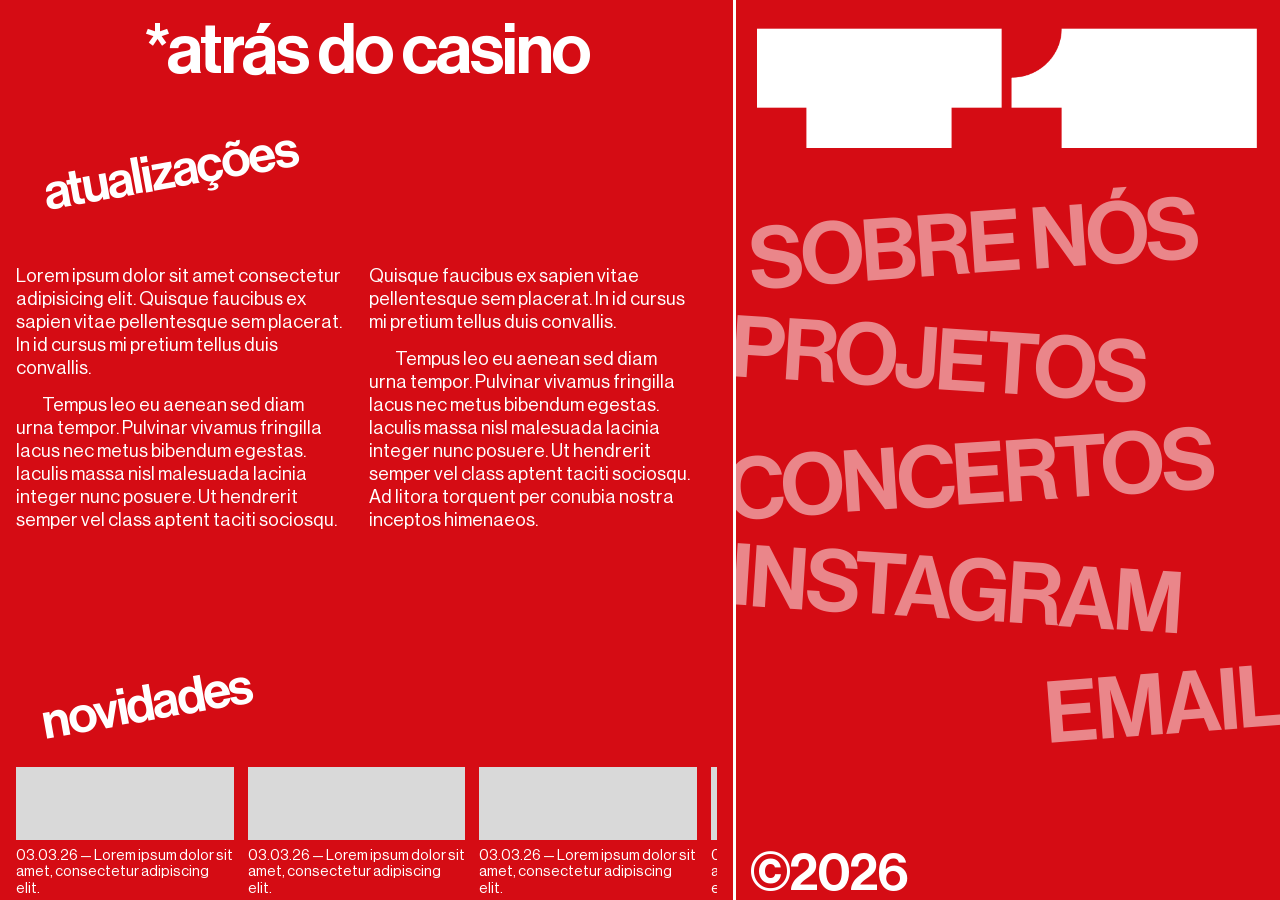
<file: index.html>
<!DOCTYPE html>
<html lang="pt-PT">
<head>
    <meta charset="UTF-8">
    <meta name="viewport" content="width=device-width, initial-scale=1.0">
    <title>T1 Productions</title>
    <link rel="icon" type="image/png" href="assets/icons/faviconAtual.png">
    <link rel="stylesheet" href="styles/styles.css">
</head>
<body>
    <main class="poster">
        <section class="left-panel">
            <h1 class="title">*atrás do casino</h1>

            <h2 class="tilt-section tilt-left">atualizações</h2>

            <div class="content-columns">
                <div class="text-column">
                    <p>
                        Lorem ipsum dolor sit amet consectetur adipisicing elit. Quisque faucibus ex sapien vitae pellentesque sem placerat. In id cursus mi pretium tellus
                        duis convallis.
                    </p>
                    <p>
                        Tempus leo eu aenean sed diam urna tempor. Pulvinar vivamus fringilla lacus nec metus bibendum egestas. Iaculis massa nisl malesuada lacinia integer
                        nunc posuere. Ut hendrerit semper vel class aptent taciti sociosqu.
                    </p>
                </div>
                <div class="text-column">
                    <p>
                        Quisque faucibus ex sapien vitae pellentesque sem placerat. In id cursus mi pretium tellus duis convallis.
                    </p>
                    <p>
                        Tempus leo eu aenean sed diam urna tempor. Pulvinar vivamus fringilla lacus nec metus bibendum egestas. Iaculis massa nisl malesuada lacinia integer nunc posuere.
                        Ut hendrerit semper vel class aptent taciti sociosqu. Ad litora torquent per conubia nostra inceptos himenaeos.
                    </p>
                </div>
            </div>

            <div class="news-block">
                <h2 class="tilt-section tilt-subtle">novidades</h2>
                <div class="news-track" aria-label="novidades recentes">
                    <article class="news-item">
                        <div class="news-tile"></div>
                        <p>03.03.26 — Lorem ipsum dolor sit amet, consectetur adipiscing elit.</p>
                    </article>
                    <article class="news-item">
                        <div class="news-tile"></div>
                        <p>03.03.26 — Lorem ipsum dolor sit amet, consectetur adipiscing elit.</p>
                    </article>
                    <article class="news-item">
                        <div class="news-tile"></div>
                        <p>03.03.26 — Lorem ipsum dolor sit amet, consectetur adipiscing elit.</p>
                    </article>
                    <article class="news-item">
                        <div class="news-tile"></div>
                        <p>03.03.26 — Lorem ipsum dolor sit amet, consectetur adipiscing elit.</p>
                    </article>
                    <article class="news-item">
                        <div class="news-tile"></div>
                        <p>03.03.26 — Lorem ipsum dolor sit amet, consectetur adipiscing elit.</p>
                    </article>
                    <article class="news-item">
                        <div class="news-tile"></div>
                        <p>03.03.26 — Lorem ipsum dolor sit amet, consectetur adipiscing elit.</p>
                    </article>
                </div>
            </div>
        </section>

        <section class="right-panel">
            <div class="brand">
                <a href="index.html" aria-label="Ir para página inicial">
                    <img src="assets/icons/T1Icon.png" alt="T1" class="brand-image">
                </a>
            </div>

            <button class="menu-toggle" aria-expanded="false" aria-controls="site-menu" aria-label="Abrir menu">
                <span class="menu-toggle-bar" aria-hidden="true"></span>
            </button>

            <nav id="site-menu" class="menu" aria-label="links principais">
                <a href="html/sobrenos.html" class="menu-item tilt-a">SOBRE NÓS</a>
                <a href="html/projetos.html" class="menu-item tilt-b">PROJETOS</a>
                <a href="html/concertos.html" class="menu-item tilt-c">CONCERTOS</a>
                <a href="https://instagram.com/t1.productions" target="_blank" rel="noopener noreferrer" class="menu-item tilt-d">INSTAGRAM</a>
                <a href="mailto:t1productions.adc@gmail.com" class="menu-item tilt-e">EMAIL</a>
            </nav>

            <footer class="copyright">©2026</footer>
        </section>
    </main>
    <script src="js/main.js"></script>
</body>
</html>
</file>
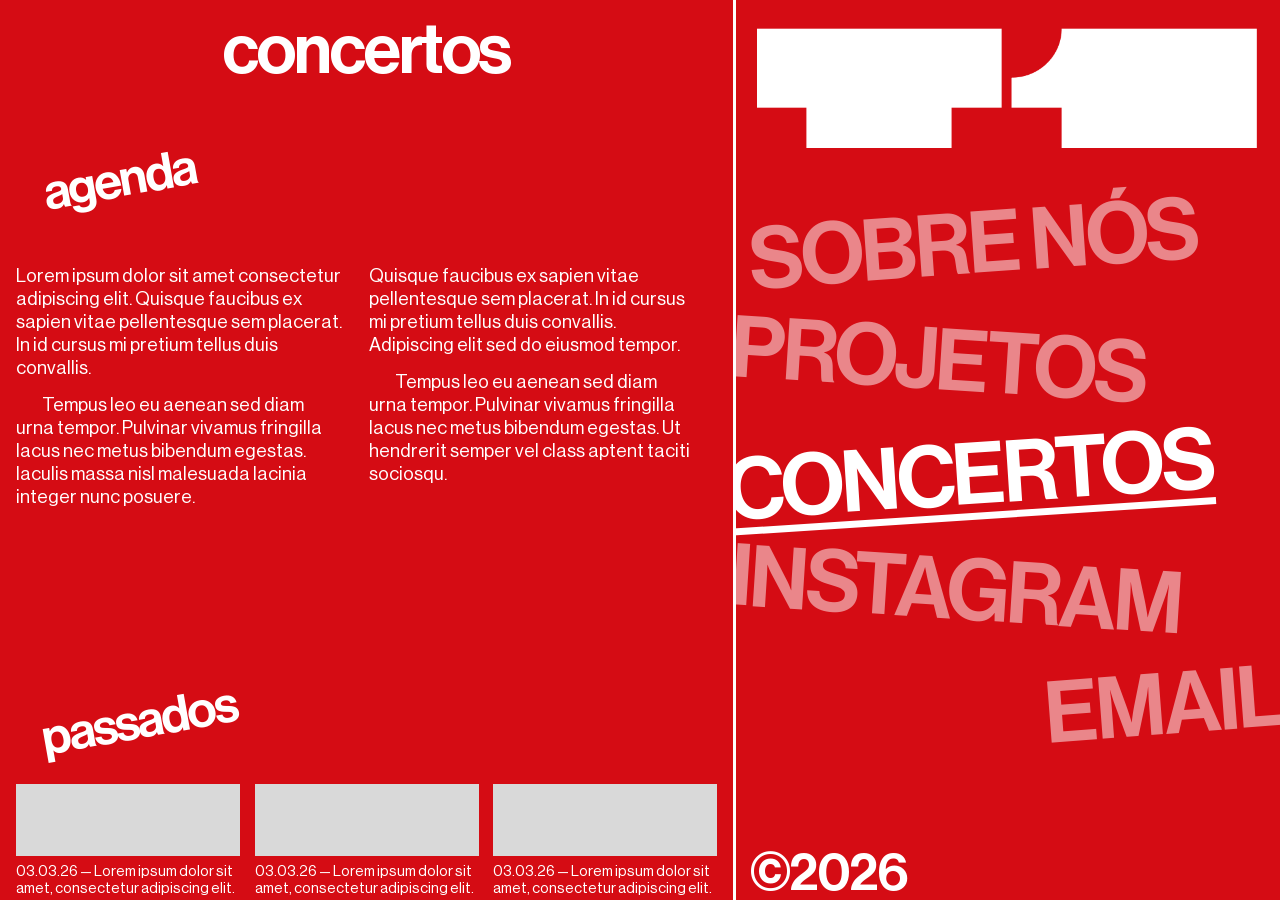
<file: html/concertos.html>
<!DOCTYPE html>
<html lang="pt-PT">
<head>
    <meta charset="UTF-8">
    <meta name="viewport" content="width=device-width, initial-scale=1.0">
    <title>Concertos | T1 Productions</title>
    <link rel="icon" type="image/png" href="../assets/icons/faviconAtual.png">
    <link rel="stylesheet" href="../styles/styles.css">
</head>
<body>
    <main class="poster">
        <section class="left-panel">
            <h1 class="title">concertos</h1>

            <h2 class="tilt-section tilt-left">agenda</h2>

            <div class="content-columns">
                <div class="text-column">
                    <p>
                        Lorem ipsum dolor sit amet consectetur adipiscing elit. Quisque faucibus ex sapien vitae pellentesque sem
                        placerat. In id cursus mi pretium tellus duis convallis.
                    </p>
                    <p>
                        Tempus leo eu aenean sed diam urna tempor. Pulvinar vivamus fringilla lacus nec metus bibendum egestas.
                        Iaculis massa nisl malesuada lacinia integer nunc posuere.
                    </p>
                </div>
                <div class="text-column">
                    <p>
                        Quisque faucibus ex sapien vitae pellentesque sem placerat. In id cursus mi pretium tellus duis convallis.
                        Adipiscing elit sed do eiusmod tempor.
                    </p>
                    <p>
                        Tempus leo eu aenean sed diam urna tempor. Pulvinar vivamus fringilla lacus nec metus bibendum egestas.
                        Ut hendrerit semper vel class aptent taciti sociosqu.
                    </p>
                </div>
            </div>

            <div class="news-block">
                <h2 class="tilt-section tilt-subtle">passados</h2>
                <div class="news-track" aria-label="próximos concertos">
                    <article class="news-item"><div class="news-tile"></div><p>03.03.26 — Lorem ipsum dolor sit amet, consectetur adipiscing elit.</p></article>
                    <article class="news-item"><div class="news-tile"></div><p>03.03.26 — Lorem ipsum dolor sit amet, consectetur adipiscing elit.</p></article>
                    <article class="news-item"><div class="news-tile"></div><p>03.03.26 — Lorem ipsum dolor sit amet, consectetur adipiscing elit.</p></article>
                </div>
            </div>
        </section>

        <section class="right-panel">
            <div class="brand">
                <a href="../index.html" aria-label="Ir para página inicial">
                    <img src="../assets/icons/T1Icon.png" alt="T1" class="brand-image">
                </a>
            </div>

            <button class="menu-toggle" aria-expanded="false" aria-controls="site-menu" aria-label="Abrir menu">
                <span class="menu-toggle-bar" aria-hidden="true"></span>
            </button>

            <nav id="site-menu" class="menu" aria-label="links principais">
                <a href="sobrenos.html" class="menu-item tilt-a">SOBRE NÓS</a>
                <a href="projetos.html" class="menu-item tilt-b">PROJETOS</a>
                <a href="concertos.html" class="menu-item tilt-c is-active">CONCERTOS</a>
                <a href="https://instagram.com/t1.productions" target="_blank" rel="noopener noreferrer" class="menu-item tilt-d">INSTAGRAM</a>
                <a href="mailto:t1productions.adc@gmail.com" class="menu-item tilt-e">EMAIL</a>
            </nav>

            <footer class="copyright">©2026</footer>
        </section>
    </main>
    <script src="../js/main.js"></script>
</body>
</html>
</file>
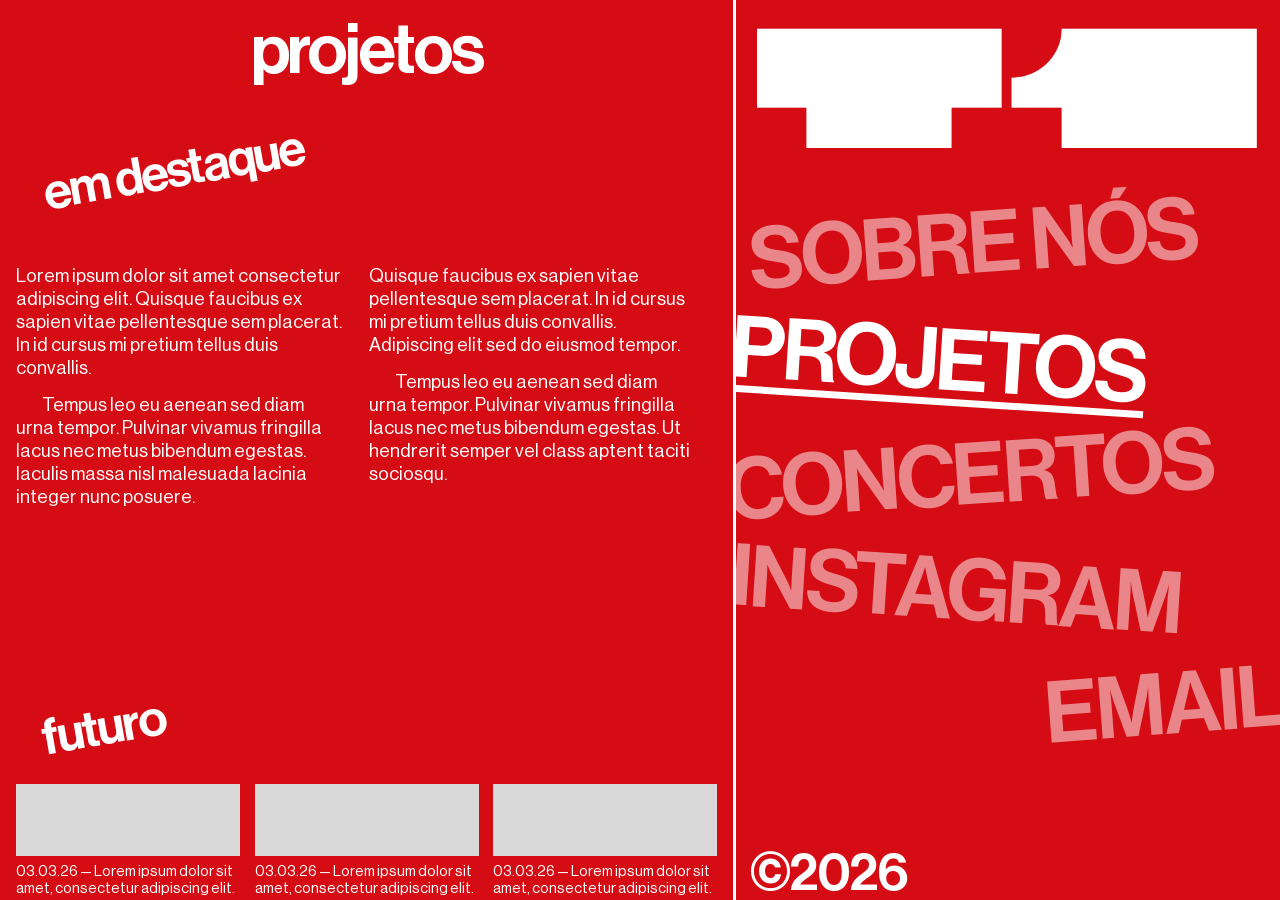
<file: html/projetos.html>
<!DOCTYPE html>
<html lang="pt-PT">
<head>
    <meta charset="UTF-8">
    <meta name="viewport" content="width=device-width, initial-scale=1.0">
    <title>Projetos | T1 Productions</title>
    <link rel="icon" type="image/png" href="../assets/icons/faviconAtual.png">
    <link rel="stylesheet" href="../styles/styles.css">
</head>
<body>
    <main class="poster">
        <section class="left-panel">
            <h1 class="title">projetos</h1>

            <h2 class="tilt-section tilt-left">em destaque</h2>

            <div class="content-columns">
                <div class="text-column">
                    <p>
                        Lorem ipsum dolor sit amet consectetur adipiscing elit. Quisque faucibus ex sapien vitae pellentesque sem
                        placerat. In id cursus mi pretium tellus duis convallis.
                    </p>
                    <p>
                        Tempus leo eu aenean sed diam urna tempor. Pulvinar vivamus fringilla lacus nec metus bibendum egestas.
                        Iaculis massa nisl malesuada lacinia integer nunc posuere.
                    </p>
                </div>
                <div class="text-column">
                    <p>
                        Quisque faucibus ex sapien vitae pellentesque sem placerat. In id cursus mi pretium tellus duis convallis.
                        Adipiscing elit sed do eiusmod tempor.
                    </p>
                    <p>
                        Tempus leo eu aenean sed diam urna tempor. Pulvinar vivamus fringilla lacus nec metus bibendum egestas.
                        Ut hendrerit semper vel class aptent taciti sociosqu.
                    </p>
                </div>
            </div>

            <div class="news-block">
                <h2 class="tilt-section tilt-subtle">futuro</h2>
                <div class="news-track" aria-label="pipeline de projetos">
                    <article class="news-item"><div class="news-tile"></div><p>03.03.26 — Lorem ipsum dolor sit amet, consectetur adipiscing elit.</p></article>
                    <article class="news-item"><div class="news-tile"></div><p>03.03.26 — Lorem ipsum dolor sit amet, consectetur adipiscing elit.</p></article>
                    <article class="news-item"><div class="news-tile"></div><p>03.03.26 — Lorem ipsum dolor sit amet, consectetur adipiscing elit.</p></article>
                </div>
            </div>
        </section>

        <section class="right-panel">
            <div class="brand">
                <a href="../index.html" aria-label="Ir para página inicial">
                    <img src="../assets/icons/T1Icon.png" alt="T1" class="brand-image">
                </a>
            </div>

            <button class="menu-toggle" aria-expanded="false" aria-controls="site-menu" aria-label="Abrir menu">
                <span class="menu-toggle-bar" aria-hidden="true"></span>
            </button>

            <nav id="site-menu" class="menu" aria-label="links principais">
                <a href="sobrenos.html" class="menu-item tilt-a">SOBRE NÓS</a>
                <a href="projetos.html" class="menu-item tilt-b is-active">PROJETOS</a>
                <a href="concertos.html" class="menu-item tilt-c">CONCERTOS</a>
                <a href="https://instagram.com/t1.productions" target="_blank" rel="noopener noreferrer" class="menu-item tilt-d">INSTAGRAM</a>
                <a href="mailto:t1productions.adc@gmail.com" class="menu-item tilt-e">EMAIL</a>
            </nav>

            <footer class="copyright">©2026</footer>
        </section>
    </main>
    <script src="../js/main.js"></script>
</body>
</html>
</file>
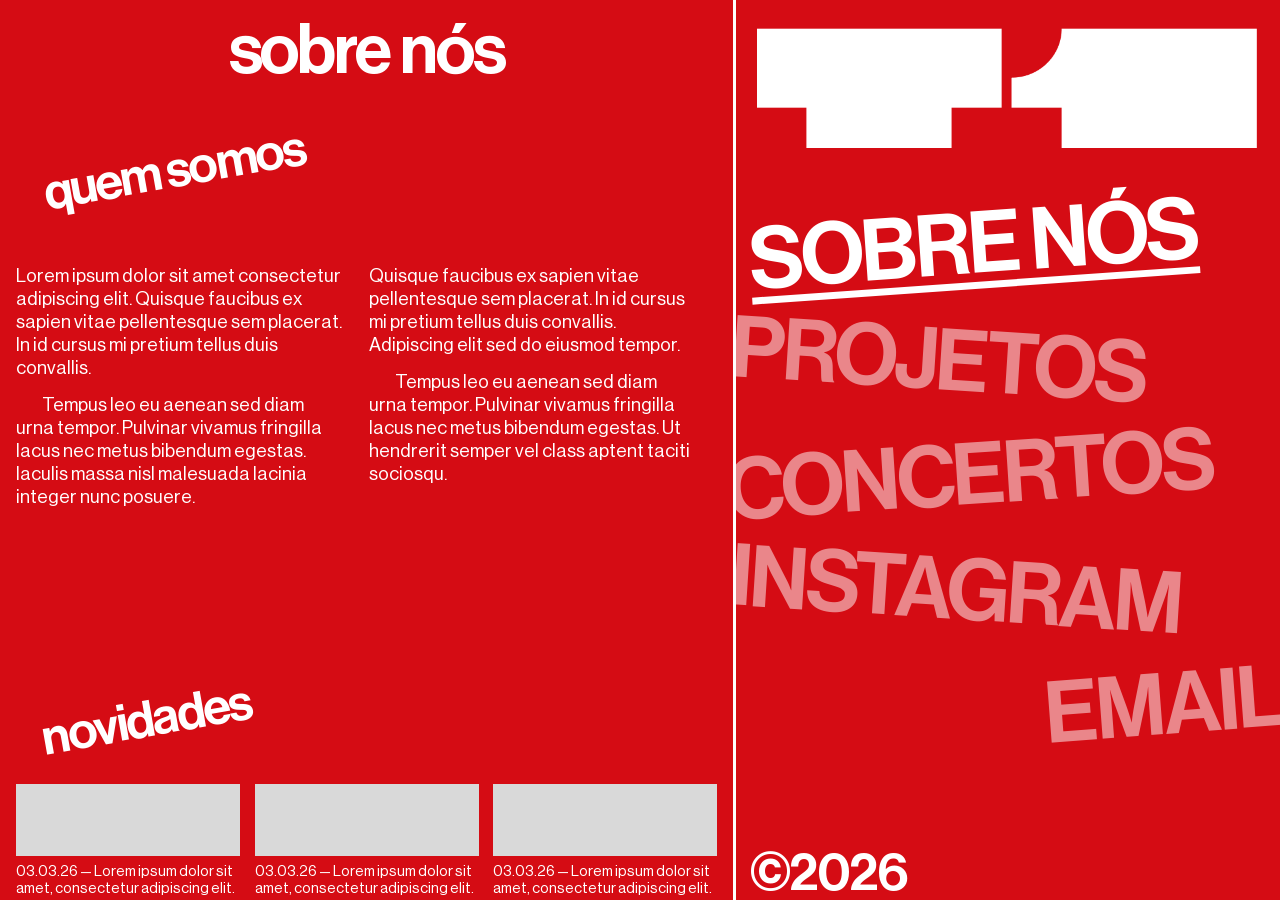
<file: html/sobrenos.html>
<!DOCTYPE html>
<html lang="pt-PT">
<head>
    <meta charset="UTF-8">
    <meta name="viewport" content="width=device-width, initial-scale=1.0">
    <title>Sobre Nós | T1 Productions</title>
    <link rel="icon" type="image/png" href="../assets/icons/faviconAtual.png">
    <link rel="stylesheet" href="../styles/styles.css">
</head>
<body>
    <main class="poster">
        <section class="left-panel">
            <h1 class="title">sobre nós</h1>

            <h2 class="tilt-section tilt-left">quem somos</h2>

            <div class="content-columns">
                <div class="text-column">
                    <p>
                        Lorem ipsum dolor sit amet consectetur adipiscing elit. Quisque faucibus ex sapien vitae pellentesque sem
                        placerat. In id cursus mi pretium tellus duis convallis.
                    </p>
                    <p>
                        Tempus leo eu aenean sed diam urna tempor. Pulvinar vivamus fringilla lacus nec metus bibendum egestas.
                        Iaculis massa nisl malesuada lacinia integer nunc posuere.
                    </p>
                </div>
                <div class="text-column">
                    <p>
                        Quisque faucibus ex sapien vitae pellentesque sem placerat. In id cursus mi pretium tellus duis convallis.
                        Adipiscing elit sed do eiusmod tempor.
                    </p>
                    <p>
                        Tempus leo eu aenean sed diam urna tempor. Pulvinar vivamus fringilla lacus nec metus bibendum egestas.
                        Ut hendrerit semper vel class aptent taciti sociosqu.
                    </p>
                </div>
            </div>

            <div class="news-block">
                <h2 class="tilt-section tilt-subtle">novidades</h2>
                <div class="news-track" aria-label="novidades recentes">
                    <article class="news-item"><div class="news-tile"></div><p>03.03.26 — Lorem ipsum dolor sit amet, consectetur adipiscing elit.</p></article>
                    <article class="news-item"><div class="news-tile"></div><p>03.03.26 — Lorem ipsum dolor sit amet, consectetur adipiscing elit.</p></article>
                    <article class="news-item"><div class="news-tile"></div><p>03.03.26 — Lorem ipsum dolor sit amet, consectetur adipiscing elit.</p></article>
                </div>
            </div>
        </section>

        <section class="right-panel">
            <div class="brand">
                <a href="../index.html" aria-label="Ir para página inicial">
                    <img src="../assets/icons/T1Icon.png" alt="T1" class="brand-image">
                </a>
            </div>

            <button class="menu-toggle" aria-expanded="false" aria-controls="site-menu" aria-label="Abrir menu">
                <span class="menu-toggle-bar" aria-hidden="true"></span>
            </button>

            <nav id="site-menu" class="menu" aria-label="links principais">
                <a href="sobrenos.html" class="menu-item tilt-a is-active">SOBRE NÓS</a>
                <a href="projetos.html" class="menu-item tilt-b">PROJETOS</a>
                <a href="concertos.html" class="menu-item tilt-c">CONCERTOS</a>
                <a href="https://instagram.com/t1.productions" target="_blank" rel="noopener noreferrer" class="menu-item tilt-d">INSTAGRAM</a>
                <a href="mailto:t1productions.adc@gmail.com" class="menu-item tilt-e">EMAIL</a>
            </nav>

            <footer class="copyright">©2026</footer>
        </section>
    </main>
    <script src="../js/main.js"></script>
</body>
</html>
</file>
<file: styles/styles.css>
@font-face {
    font-family: "NeueHaasDisplay";
    src: url("../assets/fonts/NeueHaasDisplayMediu.ttf") format("truetype");
    font-weight: 500;
    font-style: normal;
}

@font-face {
    font-family: "NeueHaasDisplayRoman";
    src: url("../assets/fonts/NeueHaasDisplayRoman.ttf") format("truetype");
    font-weight: 400;
    font-style: normal;
}

:root {
    --red: #d50c14;
    --white: #ffffff;
    --soft-gray: #dddddd;
    --divider: rgba(255, 255, 255, 0.7);
}

*,
*::before,
*::after {
    box-sizing: border-box;
}

html,
body {
    margin: 0;
    min-height: 100%;
}

body {
    font-family: "NeueHaasDisplay", "Arial", sans-serif;
    background: var(--red);
    color: var(--white);
    overflow-x: hidden;
    overflow-y: auto;
}

.poster {
    min-height: 100vh;
    min-height: 100svh;
    min-height: 100dvh;
    display: grid;
    grid-template-columns: 57.3% 42.7%;
}

.left-panel,
.right-panel {
    padding: clamp(1.1rem, 2.2vh, 2rem) clamp(0.8rem, 1.4vw, 1rem) 0 clamp(0.8rem, 1.4vw, 1rem);
}

.left-panel {
    display: flex;
    flex-direction: column;
}

.title {
    margin: 0 0 clamp(2.8rem, 9vh, 6rem) 0;
    text-align: center;
    font-size: clamp(2.5rem, 5.4vw, 7.3rem);
    line-height: 0.92;
    letter-spacing: -0.03em;
    font-weight: 500;
}

.tilt-section {
    margin: 0;
    font-size: clamp(2rem, 3.95vw, 4rem);
    letter-spacing: -0.03em;
    font-weight: 500;
    white-space: nowrap;
}

.tilt-left {
    margin-left: clamp(0.7rem, 2.2vw, 3.2rem);
    transform: rotate(-10deg);
    transform-origin: left center;
}

.content-columns {
    margin-top: clamp(1.8rem, 4.5vh, 3.1rem);
    display: grid;
    grid-template-columns: repeat(2, minmax(0, 1fr));
    gap: clamp(0.9rem, 1.3vw, 1.4rem) clamp(1.2rem, 2vw, 2rem);
    max-width: 97%;
}

.text-column {
    display: flex;
    flex-direction: column;
    gap: clamp(0.9rem, 1.45vh, 1.35rem);
}

.text-column p {
    margin: 0;
    font-family: "NeueHaasDisplayRoman", "Arial", sans-serif;
    font-size: clamp(1.16rem, 1.38vw, 1.6rem);
    line-height: 1.24;
}

.text-column p:nth-child(2) {
    text-indent: clamp(1.1rem, 2vw, 2rem);
}

.news-block {
    margin-top: auto;
    padding-top: clamp(1rem, 2.2vh, 1.8rem);
}

.tilt-subtle {
    margin-left: clamp(0.8rem, 2vw, 2.2rem);
    margin-bottom: clamp(0.8rem, 1.6vh, 1.1rem);
    transform: rotate(-10deg);
    transform-origin: left center;
}

.news-track {
    display: flex;
    gap: clamp(0.8rem, 1.1vw, 1.1rem);
    overflow-x: auto;
    overflow-y: hidden;
    scroll-snap-type: x mandatory;
    padding-bottom: 0.2rem;
}

.news-item {
    min-width: clamp(13.5rem, 17vw, 18.5rem);
    scroll-snap-align: start;
}

.news-tile {
    width: 100%;
    height: clamp(3rem, 8.1vh, 6rem);
    background: #d9d9d9;
}

.news-item p {
    margin: 0.5rem 0 0;
    font-family: "NeueHaasDisplayRoman", "Arial", sans-serif;
    font-size: clamp(0.85rem, 1.15vw, 1.5rem);
    line-height: 1.1;
}

.right-panel {
    position: relative;
    overflow-x: hidden;
    overflow-y: visible;
    display: flex;
    flex-direction: column;
}

.right-panel::before {
    content: "";
    position: absolute;
    left: 0;
    top: 0;
    bottom: 0;
    width: 3px;
    background: #ffffff;
    z-index: 4;
    pointer-events: none;
}

.brand {
    width: 100%;
    max-width: none;
    margin: 0 auto clamp(1.6rem, 5vh, 4.5rem) auto;
    padding: 0 clamp(0.1rem, 0.7vw, 0.45rem);
}

.brand-image {
    width: 100%;
    height: auto;
    display: block;
}

.menu-toggle {
    display: none;
    border: 2px solid #ffffff;
    background: transparent;
    color: #ffffff;
    width: 3.2rem;
    height: 3.2rem;
    border-radius: 0;
    padding: 0;
    align-items: center;
    justify-content: center;
    cursor: pointer;
}

.menu-toggle-bar,
.menu-toggle-bar::before,
.menu-toggle-bar::after {
    display: block;
    width: 1.55rem;
    height: 2px;
    background: #ffffff;
    transition: transform 180ms ease, opacity 180ms ease;
    content: "";
}

.menu-toggle-bar {
    position: relative;
}

.menu-toggle-bar::before {
    position: absolute;
    top: -0.5rem;
    left: 0;
}

.menu-toggle-bar::after {
    position: absolute;
    top: 0.5rem;
    left: 0;
}

.menu-toggle[aria-expanded="true"] .menu-toggle-bar {
    transform: rotate(45deg);
}

.menu-toggle[aria-expanded="true"] .menu-toggle-bar::before {
    transform: rotate(90deg) translateX(0.5rem);
}

.menu-toggle[aria-expanded="true"] .menu-toggle-bar::after {
    opacity: 0;
}

.menu {
    margin-top: 0.2rem;
    margin-left: clamp(-1.45rem, -1.8vw, -0.65rem);
    display: flex;
    flex-direction: column;
    gap: clamp(1.95rem, 3.3vh, 2.9rem);
    position: relative;
    z-index: 2;
}

.menu-item {
    color: var(--white);
    text-decoration: none;
    font-size: clamp(2.55rem, 6.7vw, 6.3rem);
    letter-spacing: -0.035em;
    line-height: 0.98;
    font-weight: 500;
    width: fit-content;
    opacity: 0.5;
    transition: opacity 160ms ease;
}

.menu-item:hover,
.menu-item:focus-visible,
.menu-item.is-active {
    opacity: 1;
}

.menu-item.is-active {
    text-decoration: underline;
    text-decoration-thickness: 0.08em;
    text-underline-offset: 0.11em;
}

.tilt-a {
    transform: rotate(-4.03deg);
    margin-left: clamp(1rem, 1.8vw, 1.8rem);
}

.tilt-b {
    transform: rotate(3.69deg);
    margin-left: 0.25rem;
}

.tilt-c {
    transform: rotate(-3.74deg);
}

.tilt-d {
    transform: rotate(3.69deg);
    margin-left: 0.2rem;
}

.tilt-e {
    transform: rotate(-4.35deg);
    align-self: flex-end;
    margin-right: -1.1rem;
}

.copyright {
    margin-top: auto;
    font-size: clamp(2.3rem, 4.1vw, 4.2rem);
    line-height: 1;
    font-weight: 500;
    letter-spacing: -0.03em;
    position: relative;
    z-index: 2;
}

@media (max-width: 1100px) {
    .poster {
        min-height: 100vh;
        grid-template-columns: 1fr;
    }

    .left-panel {
        padding-top: clamp(4.5rem, 9vh, 5.5rem);
        overflow-x: hidden;
    }

    .right-panel {
        border: 0;
        min-height: 0;
        padding: 0;
        overflow: visible;
    }

    .right-panel::before {
        display: none;
    }

    .brand {
        display: block;
        position: fixed;
        top: 1rem;
        left: 1rem;
        width: clamp(6.5rem, 26vw, 9rem);
        margin: 0;
        padding: 0;
        z-index: 20;
    }

    .copyright {
        display: none;
    }

    .menu-toggle {
        display: inline-flex;
        margin: 0;
        position: fixed;
        top: 1rem;
        right: 1rem;
        z-index: 20;
    }

    .menu {
        position: fixed;
        top: 4.8rem;
        left: 0;
        right: 0;
        width: 100%;
        margin: 0;
        padding: 1rem 1rem 1.25rem;
        background: var(--red);
        border-top: 2px solid #ffffff;
        border-bottom: 2px solid #ffffff;
        max-height: calc(100dvh - 4.8rem);
        overflow-y: auto;
        opacity: 0;
        pointer-events: none;
        gap: 1.1rem;
        transform: translateY(-0.8rem);
        transition: opacity 180ms ease, transform 180ms ease;
        z-index: 18;
    }

    .menu.is-open {
        opacity: 1;
        transform: translateY(0);
        pointer-events: auto;
    }

    .menu-item {
        width: 100%;
        font-size: clamp(2.2rem, 10.2vw, 4.4rem);
        line-height: 1;
    }

    .tilt-a,
    .tilt-b,
    .tilt-c,
    .tilt-d,
    .tilt-e {
        transform: rotate(0deg);
        margin-left: 0;
        margin-right: 0;
        align-self: flex-start;
    }

    .title {
        margin-left: 0;
        margin-bottom: 3.2rem;
        font-size: clamp(2rem, 12vw, 4.2rem);
        line-height: 0.98;
        overflow-wrap: anywhere;
    }

    .content-columns {
        grid-template-columns: 1fr;
        max-width: 100%;
    }

    .text-column p:nth-child(2) {
        text-indent: 1.2rem;
    }

    .text-column p,
    .news-item p {
        overflow-wrap: anywhere;
        word-break: break-word;
    }

    .tilt-section {
        white-space: normal;
        overflow-wrap: anywhere;
    }

    .tilt-left,
    .tilt-subtle {
        transform: rotate(0deg);
        margin-left: 0;
    }

    .news-item {
        min-width: 14rem;
    }
}
</file>
